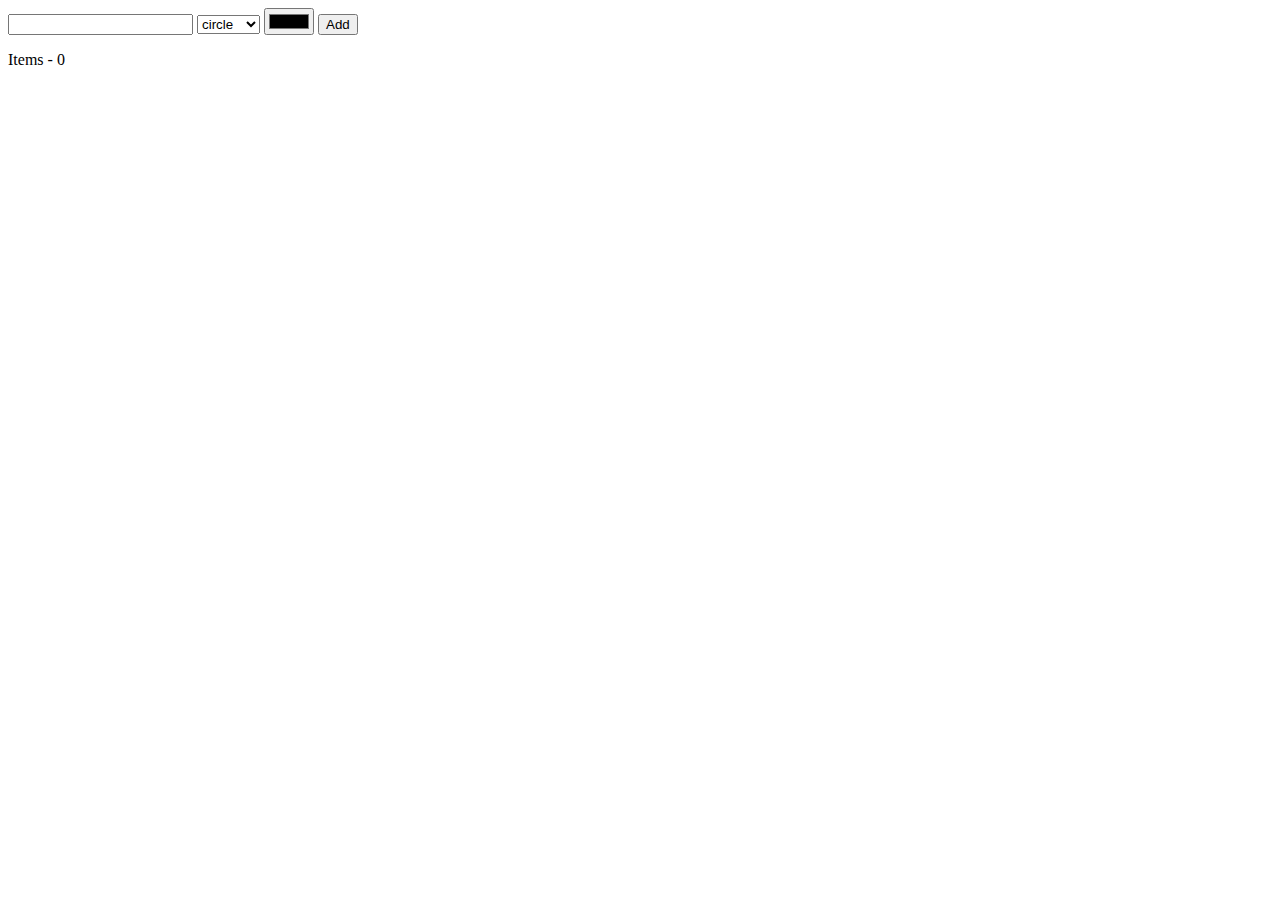
<file: cricbuzz/index.html>
<!DOCTYPE html>
<html lang="en">

<head>
    <meta charset="UTF-8">
    <meta name="viewport" content="width=device-width, initial-scale=1.0">
    <title>Document</title>
    <style>
        .container{
            display: flex;
            justify-content: space-around;
            flex-wrap: wrap;
        }
        .square{
            height: 100px;
            width: 100px;
            
        }
        .circle{
            height: 100px;
            width: 100px;
            border-radius: 50%;
            
        }
    </style>
</head>

<body>
    <div class="options">
        <input type="number" class="inputNumber">
        <select class="shape">
            <option> circle </option>
            <option> square </option>
        </select>
        <input type="color" class="colorSelect">
        <button class="addBtn"> Add </button>
    </div>
    <p class="count"> Items - 0 </p>
    <div class="container" >
        <!-- <div class="square"></div>
        <div class="circle"></div> -->
    </div>
</body>
<script src="./script.js"></script>
</html>
</file>
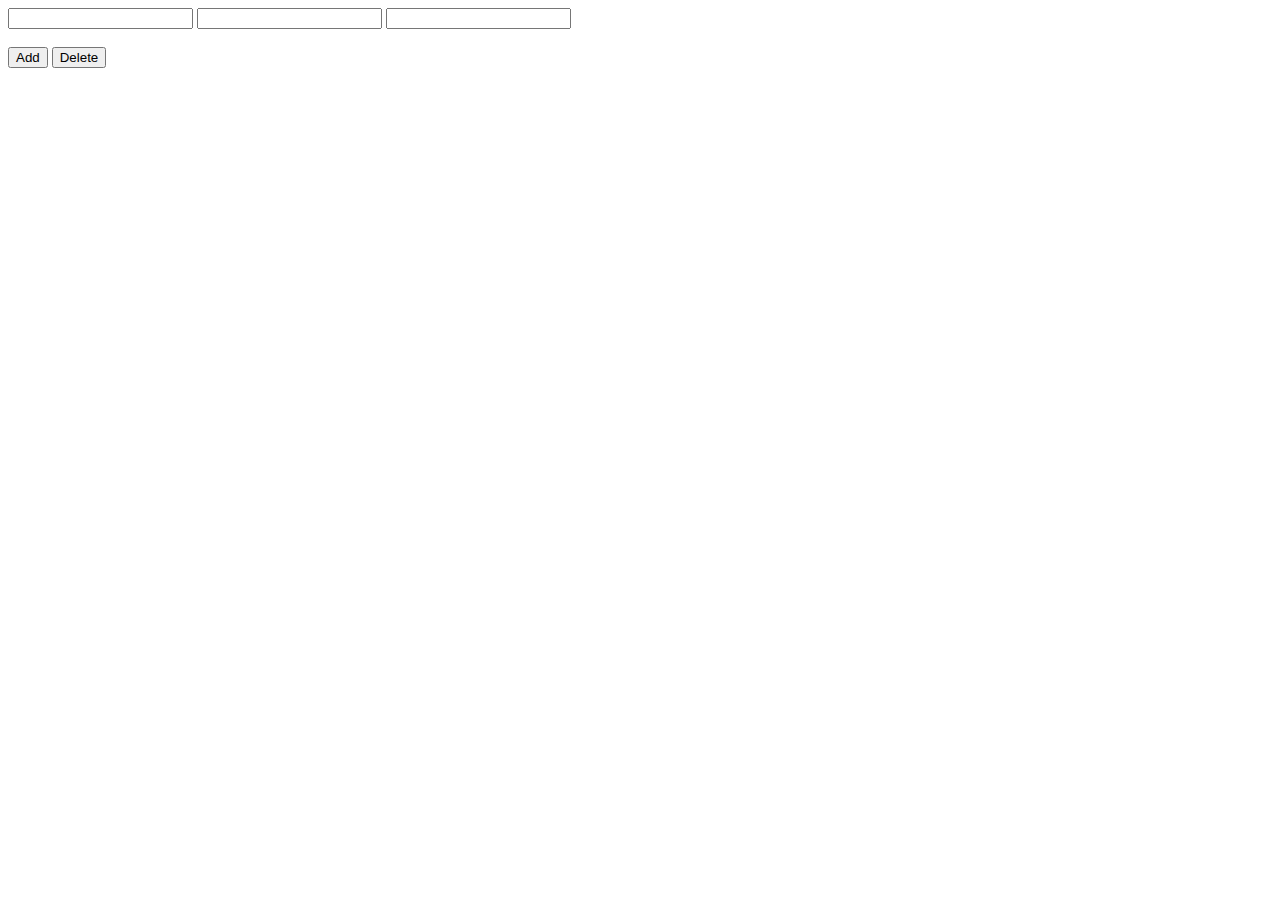
<file: JoshAssignment/index.html>
<!DOCTYPE html>
<html lang="en">
<head>
    <meta charset="UTF-8">
    <meta name="viewport" content="width=device-width, initial-scale=1.0">
    <title>Document</title>
    <style>
        .box{
            height: 120px;
            width: 100px;
            border: 2px solid black;
            
        }
    </style>
</head>
<body>
    <input  class="i1" type="text">
    <input  class="i2" type="text">
    <input  class="i3" type="text">
    <br>
    <br>
    <button class="addBtn" >Add</button>
    <button class="delBtn" >Delete</button>

    <div class="mainCont">

        <!-- <div class="box">
            <p>task1</p>
            <p>task2</p>
            <p>task3</p>
        </div> -->
    </div>
</body>
<script src="./script.js"></script>
</html>
</file>
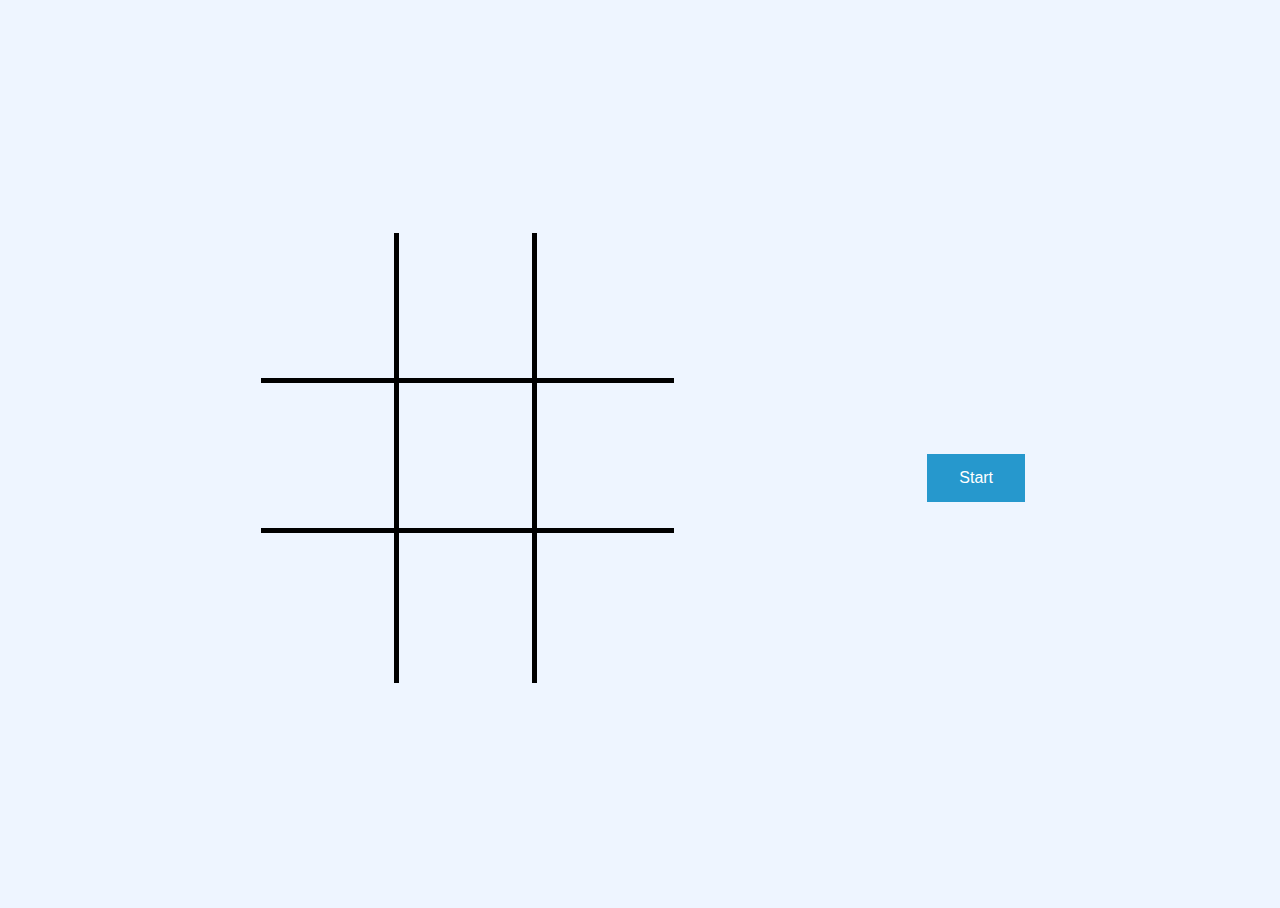
<file: Tic-Tac-toe/index.html>
<!DOCTYPE html>
<html lang="en">
  <head>
    <meta charset="UTF-8" />
    <meta http-equiv="X-UA-Compatible" content="IE=edge" />
    <meta name="viewport" content="width=device-width, initial-scale=1.0" />
    <link rel="stylesheet" href="style.css" />
    <title>Tic Tac Toe</title>
  </head>

  <body>
    <div class="board ">
      <div class="cell" id="one"></div>
      <div class="cell" id="two"></div>
      <div class="cell" id="third"></div>
      <div class="cell" id="four"></div>
      <div class="cell" id="five"></div>
      <div class="cell" id="six"></div>
      <div class="cell" id="seven"></div>
      <div class="cell" id="eight"></div>
      <div class="cell" id="nine"></div>
    </div>
    <div class="control">
      <h1 class="gameStatement"></h1>
      <br />
      <button class="button">Start</button>
    </div>
  </body>
  <script src="script.js"></script>
</html>
</file>
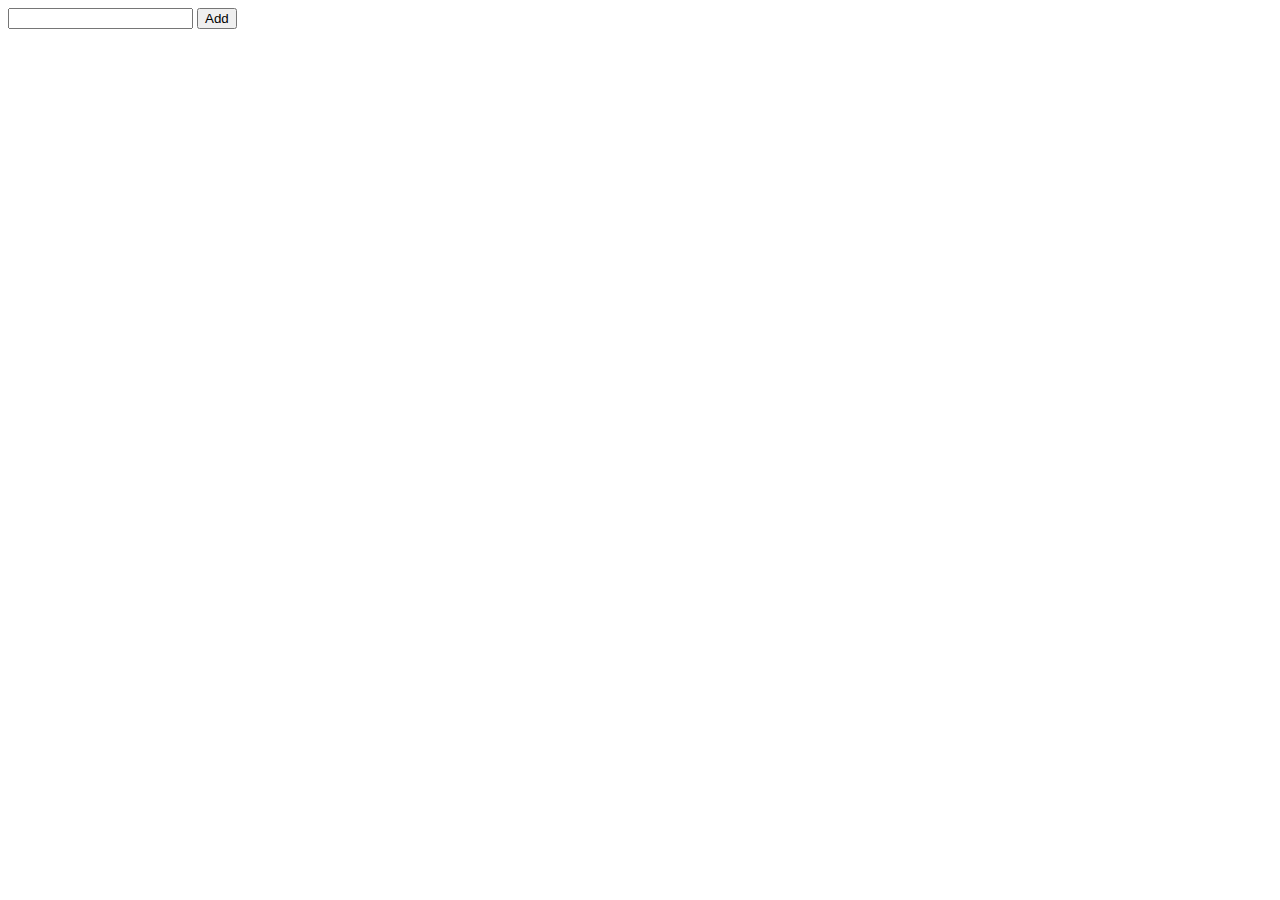
<file: DOM/basics.html>
<!DOCTYPE html>
<html lang="en">
<head>
    <meta charset="UTF-8">
    <meta name="viewport" content="width=device-width, initial-scale=1.0">
    <title>Document</title>
    <style>
        .strike{
            text-decoration: line-through;
        }
    </style>
</head>
<body>
   <div class="inputBox">
    <input class="inputBar" type="text" >
    <button class="addBtn"> Add </button>
   </div>
   <div class="mainContainer">
    <!-- <div class="taskoutput">
        <span> <svg xmlns="http://www.w3.org/2000/svg" viewBox="0 0 24 24" width="12" height="12"><path d="M12 22C6.47715 22 2 17.5228 2 12C2 6.47715 6.47715 2 12 2C17.5228 2 22 6.47715 22 12C22 17.5228 17.5228 22 12 22ZM12 20C16.4183 20 20 16.4183 20 12C20 7.58172 16.4183 4 12 4C7.58172 4 4 7.58172 4 12C4 16.4183 7.58172 20 12 20ZM11.0026 16L6.75999 11.7574L8.17421 10.3431L11.0026 13.1716L16.6595 7.51472L18.0737 8.92893L11.0026 16Z"></path></svg> given Task </span>
        <button> Done </button>
        <button> Delete </button>
    </div> -->
   </div>
</body>
<script src="./script.js"></script>
</html>
</file>
<file: Tic-Tac-toe/style.css>
html,
body {
    height: 100%;
}

body {
    background-color: #EEF5FF;
    display: flex;
    justify-content: center;
    align-items: center;
    font-family: Arial, Helvetica, sans-serif;
}


.board {
    height: 50%;
    width: 60%;
    display: grid;
    grid-template-columns: repeat(3, 1fr);
    grid-template-rows: repeat(3, 1fr);
    margin-right: auto;
    margin-left: 20%;
}

.cell {
    border-bottom: 5px solid black;
    border-right: 5px solid black;
    font-size: 50px;
    text-align: center;
    line-height: 95px;
    cursor: pointer;
    user-select: none;
    font-weight: 900;
    display: flex;
    justify-content: center;
    align-items: center;
}

.cell:nth-child(3n) {
    border-right: none;
}

.cell:nth-child(n+7) {
    border-bottom: none;
}

.cell.highlight {
    background-color: #f7b32c;
}

.control {
    width: 50%;
    margin-left: 20%;
    margin-right: auto;


}

.button {

    background-color: #2698cd;
    /* Green */
    border: none;
    color: white;
    padding: 15px 32px;
    text-align: center;
    text-decoration: none;
    display: inline-block;
    font-size: 16px;


}

.gameStatement{
    margin-top: auto;
}

.disabled{
    pointer-events: none;
}
</file>
